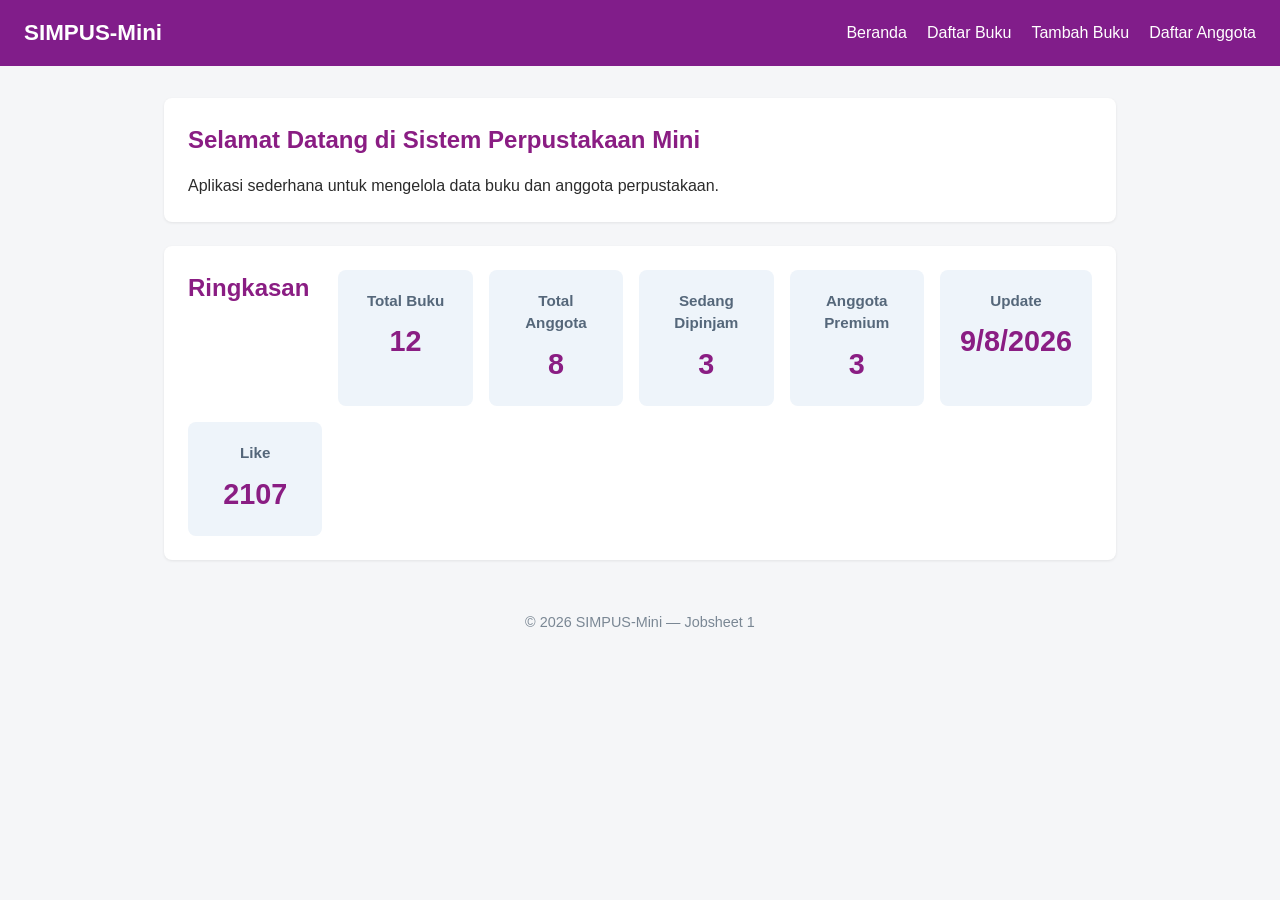
<file: jobsheet-02/index.html>
<!DOCTYPE html>
<html lang="id">
<head>
    <meta charset="UTF-8">
    <title>SIMPUS-Mini | Beranda</title>
    <link rel="stylesheet" href="assets/css/style.css">
</head>
<body>
    <header>
        <h1>SIMPUS-Mini</h1>
        <nav>
            <ul>
                <li><a href="index.html">Beranda</a></li>
                <li><a href="buku/list.html">Daftar Buku</a></li>
                <li><a href="buku/tambah.html">Tambah Buku</a></li>
                <li><a href="anggota/list.html">Daftar Anggota</a></li>
            </ul>
        </nav>
    </header>

    <main>
        <section>
            <h2>Selamat Datang di Sistem Perpustakaan Mini</h2>
            <p>Aplikasi sederhana untuk mengelola data buku dan anggota perpustakaan.</p>
        </section>

        <section>
            <h2>Ringkasan</h2>
            <article>
                <h3>Total Buku</h3>
                <p>12</p>
            </article>
            <article>
                <h3>Total Anggota</h3>
                <p>8</p>
            </article>
            <article>
                <h3>Sedang Dipinjam</h3>
                <p>3</p>
            </article>
            <article>
                <h3>Anggota Premium</h3>
                <p>3</p>
            </article>
            <article>
                <h3>Update</h3>
                <p>9/8/2026</p>
            </article>
            <article>
                <h3>Like</h3>
                <p>2107</p>
            </article>
        </section>
    </main>

    <footer>
        <p>&copy; 2026 SIMPUS-Mini &mdash; Jobsheet 1</p>
    </footer>
</body>
</html>
</file>
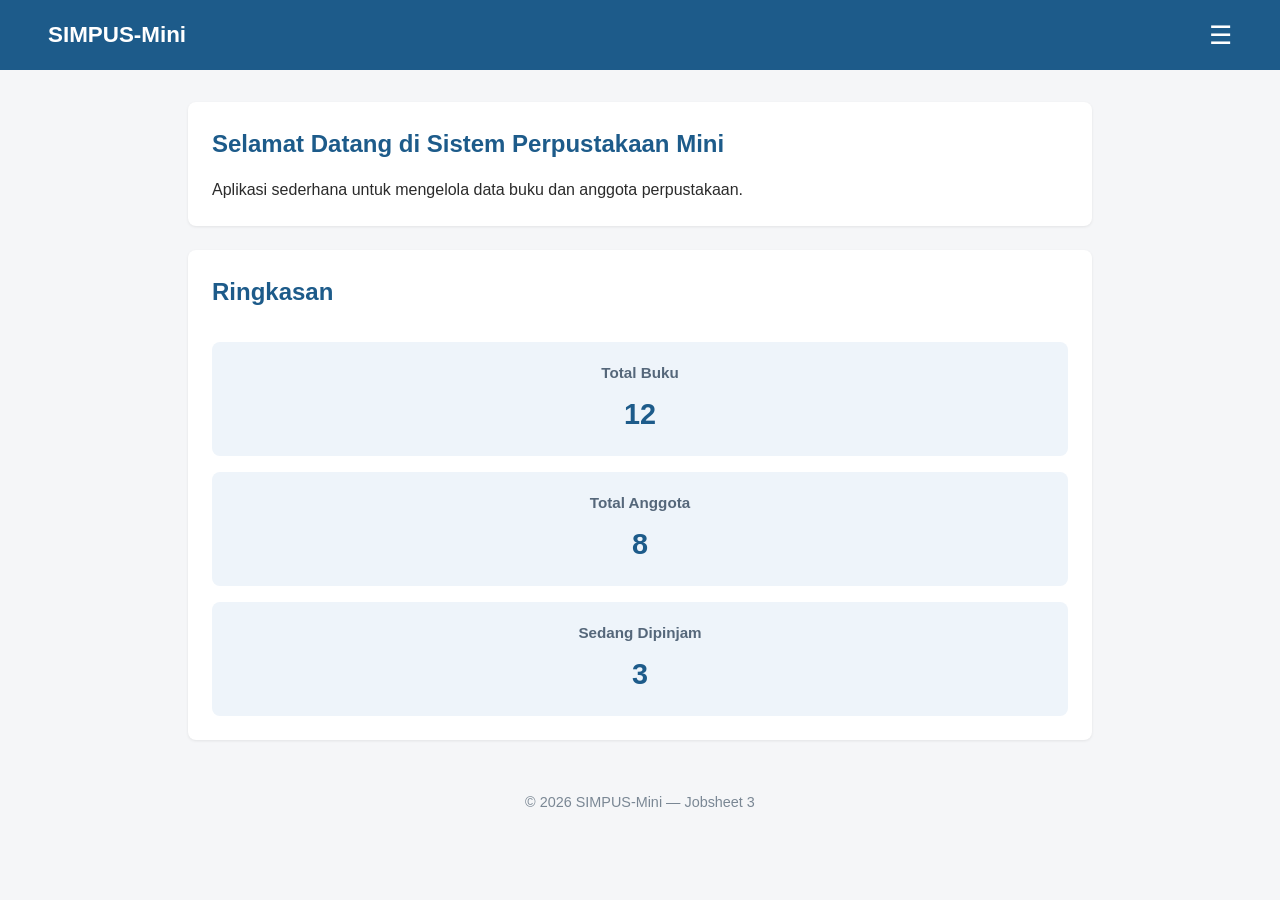
<file: jobsheet-03/index.html>
<!DOCTYPE html>
<html lang="id">
<head>
    <meta charset="UTF-8">
    <meta name="viewport" content="width=device-width, initial-scale=1">
    <title>SIMPUS-Mini | Beranda</title>
    <link rel="stylesheet" href="assets/css/style.css">
</head>
<body>
    <header>
        <h1>SIMPUS-Mini</h1>
        <input type="checkbox" id="nav-toggle" class="nav-toggle">
        <label for="nav-toggle" class="nav-toggle-label">&#9776;</label>
        <nav>
            <ul>
                <li><a href="index.html">Beranda</a></li>
                <li><a href="buku/list.html">Daftar Buku</a></li>
                <li><a href="buku/tambah.html">Tambah Buku</a></li>
                <li><a href="anggota/list.html">Daftar Anggota</a></li>
            </ul>
        </nav>
    </header>

    <main>
        <section>
            <h2>Selamat Datang di Sistem Perpustakaan Mini</h2>
            <p>Aplikasi sederhana untuk mengelola data buku dan anggota perpustakaan.</p>
        </section>

        <section>
            <h2>Ringkasan</h2>
            <article>
                <h3>Total Buku</h3>
                <p>12</p>
            </article>
            <article>
                <h3>Total Anggota</h3>
                <p>8</p>
            </article>
            <article>
                <h3>Sedang Dipinjam</h3>
                <p>3</p>
            </article>
        </section>
    </main>

    <footer>
        <p>&copy; 2026 SIMPUS-Mini &mdash; Jobsheet 3</p>
    </footer>
</body>
</html>
</file>
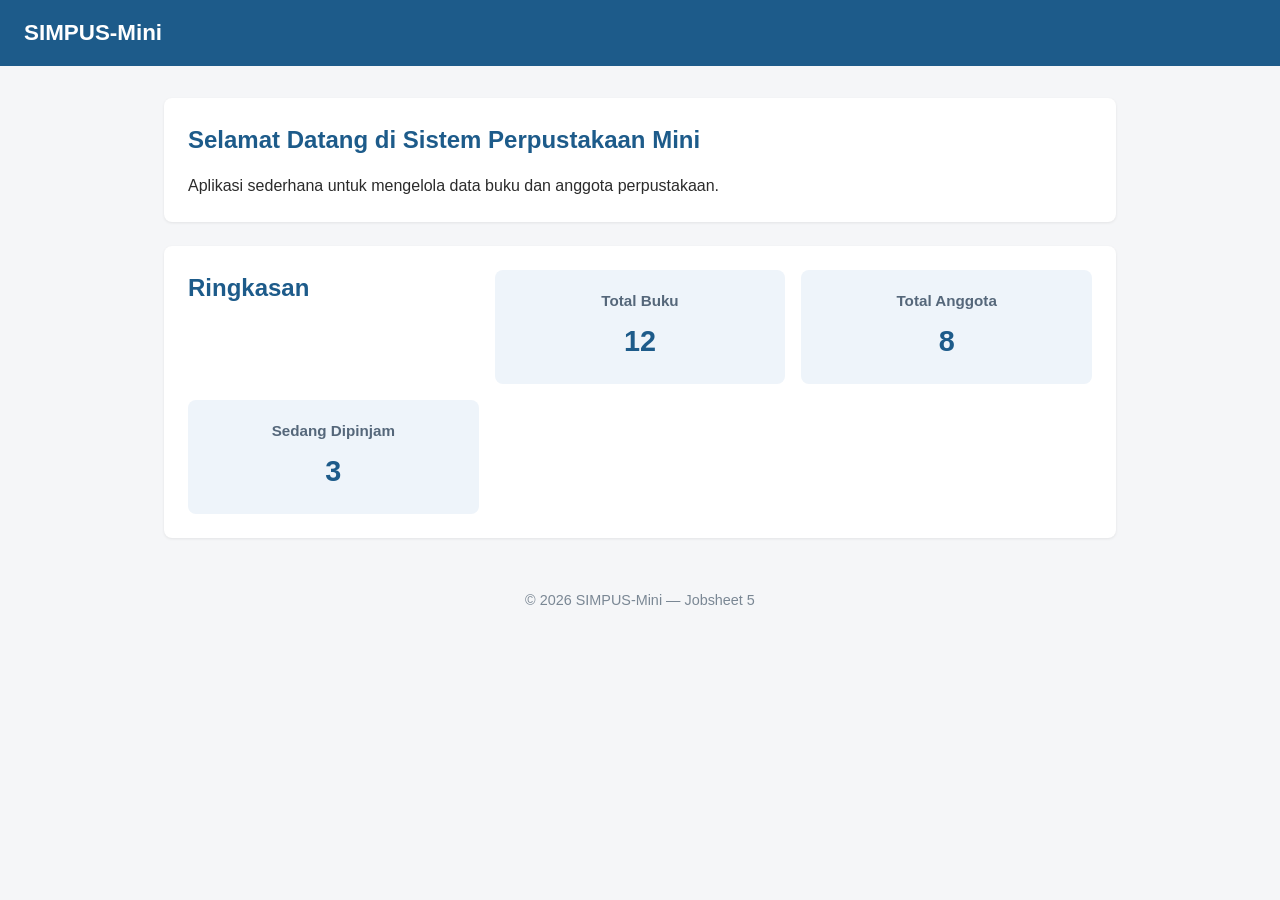
<file: jobsheet-05/index.html>
<!DOCTYPE html>
<html lang="id">
<head>
    <meta charset="UTF-8">
    <meta name="viewport" content="width=device-width, initial-scale=1">
    <title>SIMPUS-Mini | Beranda</title>
    <link rel="stylesheet" href="assets/css/style.css">
</head>
<body>
    <header>
        <h1>SIMPUS-Mini</h1>
        <button type="button" id="nav-toggle-btn" class="nav-toggle-label" aria-label="Menu">&#9776;</button>
        <nav>
            <ul>
                <li><a href="index.html">Beranda</a></li>
                <li><a href="buku/list.html">Daftar Buku</a></li>
                <li><a href="buku/tambah.html">Tambah Buku</a></li>
                <li><a href="anggota/list.html">Daftar Anggota</a></li>
            </ul>
        </nav>
    </header>

    <main>
        <section>
            <h2>Selamat Datang di Sistem Perpustakaan Mini</h2>
            <p>Aplikasi sederhana untuk mengelola data buku dan anggota perpustakaan.</p>
        </section>

        <section>
            <h2>Ringkasan</h2>
            <article>
                <h3>Total Buku</h3>
                <p>12</p>
            </article>
            <article>
                <h3>Total Anggota</h3>
                <p>8</p>
            </article>
            <article>
                <h3>Sedang Dipinjam</h3>
                <p>3</p>
            </article>
        </section>
    </main>

    <footer>
        <p>&copy; 2026 SIMPUS-Mini &mdash; Jobsheet 5</p>
    </footer>
    <script src="assets/js/app.js"></script>
</body>
</html>
</file>
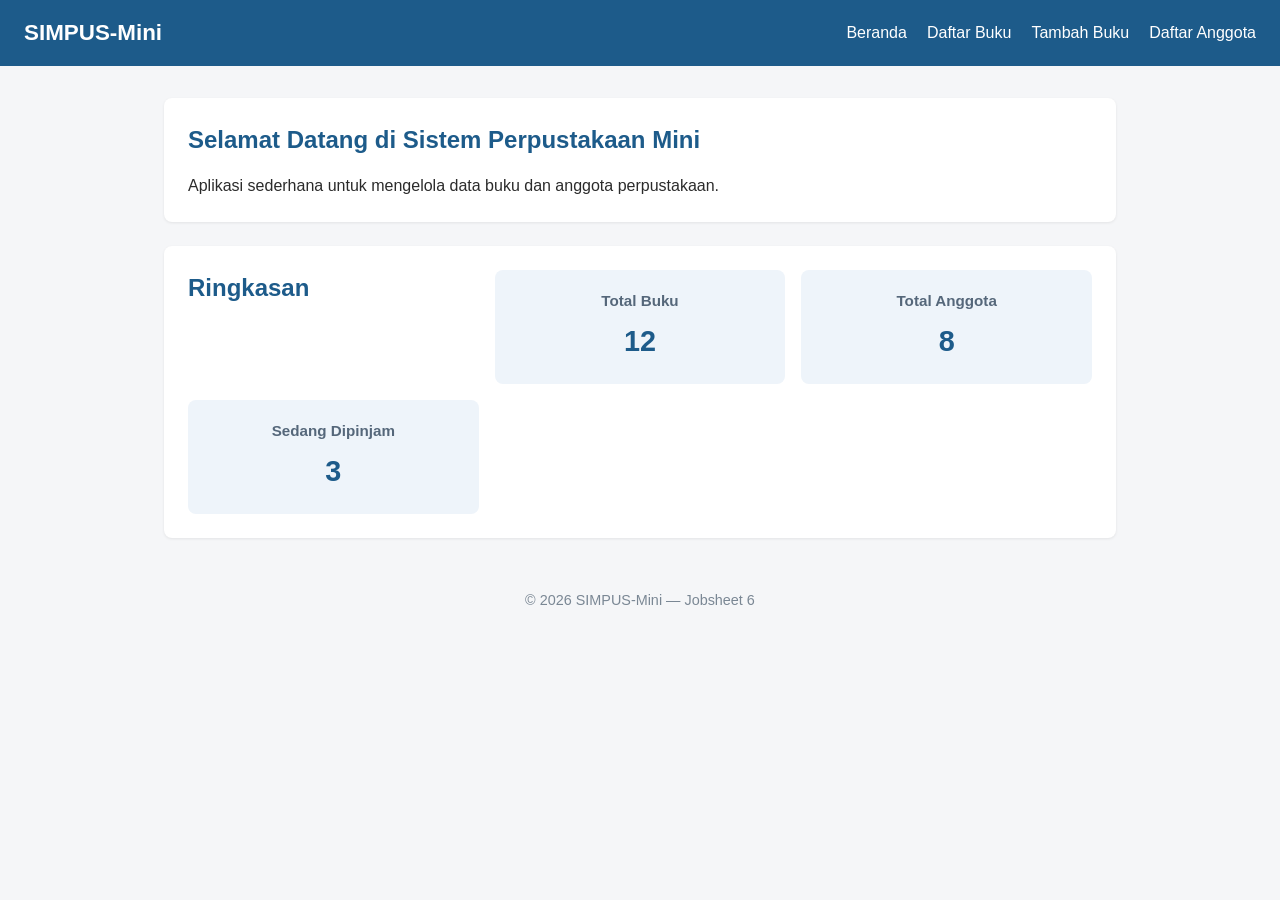
<file: jobsheet-06/index.html>
<!DOCTYPE html>
<html lang="id">
<head>
    <meta charset="UTF-8">
    <meta name="viewport" content="width=device-width, initial-scale=1">
    <title>SIMPUS-Mini | Beranda</title>
    <link rel="stylesheet" href="assets/css/style.css">
</head>
<body>
    <header>
        <h1>SIMPUS-Mini</h1>
        <button type="button" id="nav-toggle-btn" class="nav-toggle-label" aria-label="Menu">&#9776;</button>
        <nav>
            <ul>
                <li><a href="index.html">Beranda</a></li>
                <li><a href="buku/list.html">Daftar Buku</a></li>
                <li><a href="buku/tambah.html">Tambah Buku</a></li>
                <li><a href="anggota/list.html">Daftar Anggota</a></li>
            </ul>
        </nav>
    </header>

    <main>
        <section>
            <h2>Selamat Datang di Sistem Perpustakaan Mini</h2>
            <p>Aplikasi sederhana untuk mengelola data buku dan anggota perpustakaan.</p>
        </section>

        <section>
            <h2>Ringkasan</h2>
            <article>
                <h3>Total Buku</h3>
                <p>12</p>
            </article>
            <article>
                <h3>Total Anggota</h3>
                <p>8</p>
            </article>
            <article>
                <h3>Sedang Dipinjam</h3>
                <p>3</p>
            </article>
        </section>
    </main>

    <footer>
        <p>&copy; 2026 SIMPUS-Mini &mdash; Jobsheet 6</p>
    </footer>
    <script src="assets/js/app.js"></script>
</body>
</html>
</file>
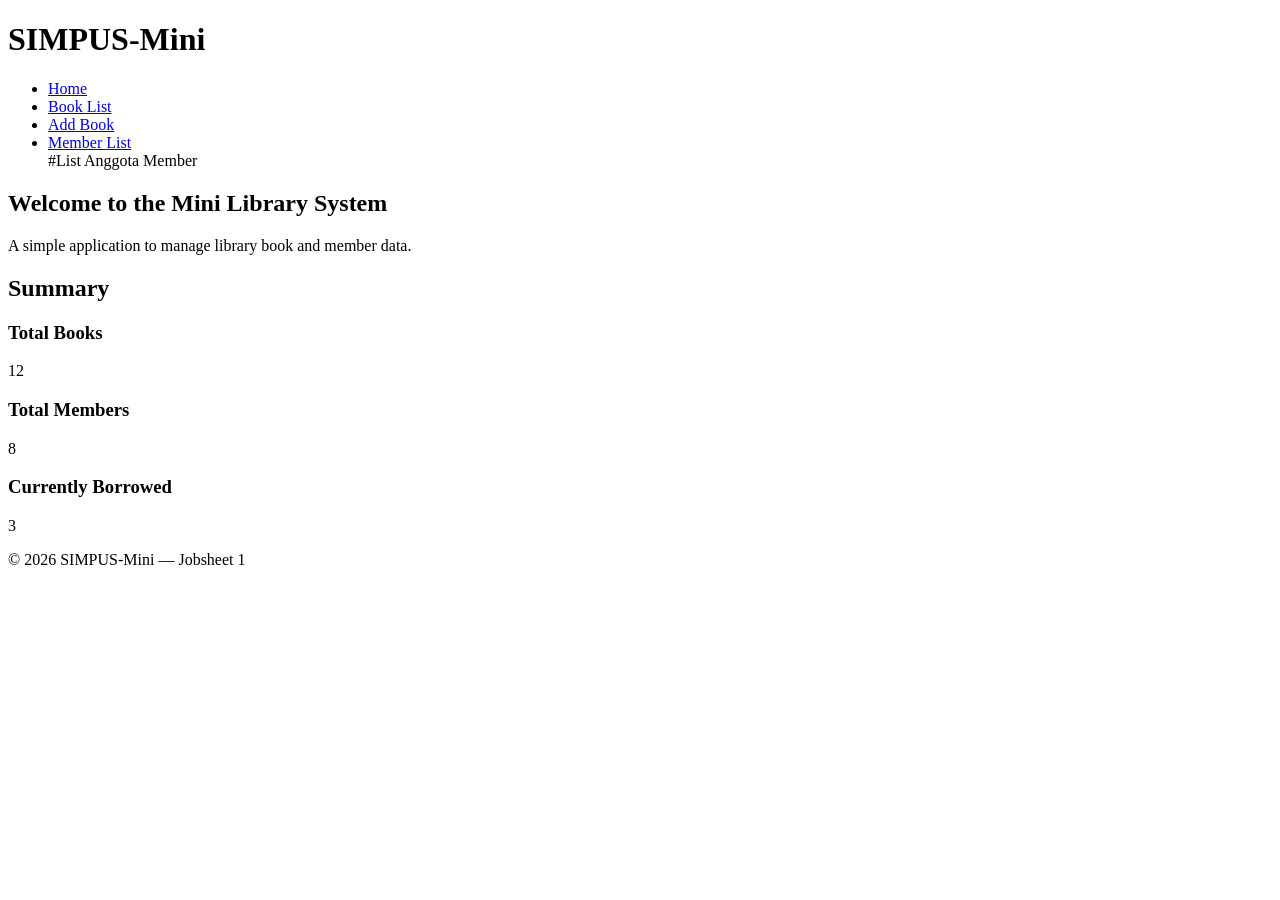
<file: Jobsheet1/index.html>
<!DOCTYPE html>
<html lang="en">
<head>
    <meta charset="UTF-8">
    <title>SIMPUS-Mini | Home</title>
</head>
<body>
    <header>
        <h1>SIMPUS-Mini</h1>
        <nav>
            <ul>
                <li><a href="index.html">Home</a></li>
                <li><a href="books/list.html">Book List</a></li>
                <li><a href="books/add.html">Add Book</a></li>
                <li><a href="members/list.html">Member List</a></li> #List Anggota Member
            </ul>
        </nav>
    </header>

    <main>
        <section>
            <h2>Welcome to the Mini Library System</h2>
            <p>A simple application to manage library book and member data.</p>
        </section>

        <section>
            <h2>Summary</h2>
            <article>
                <h3>Total Books</h3>
                <p>12</p>
            </article>
            <article>
                <h3>Total Members</h3>
                <p>8</p>
            </article>
            <article>
                <h3>Currently Borrowed</h3>
                <p>3</p>
            </article>
        </section>
    </main>

    <footer>
        <p>&copy; 2026 SIMPUS-Mini &mdash; Jobsheet 1</p>
    </footer>
</body>
</html>
</file>
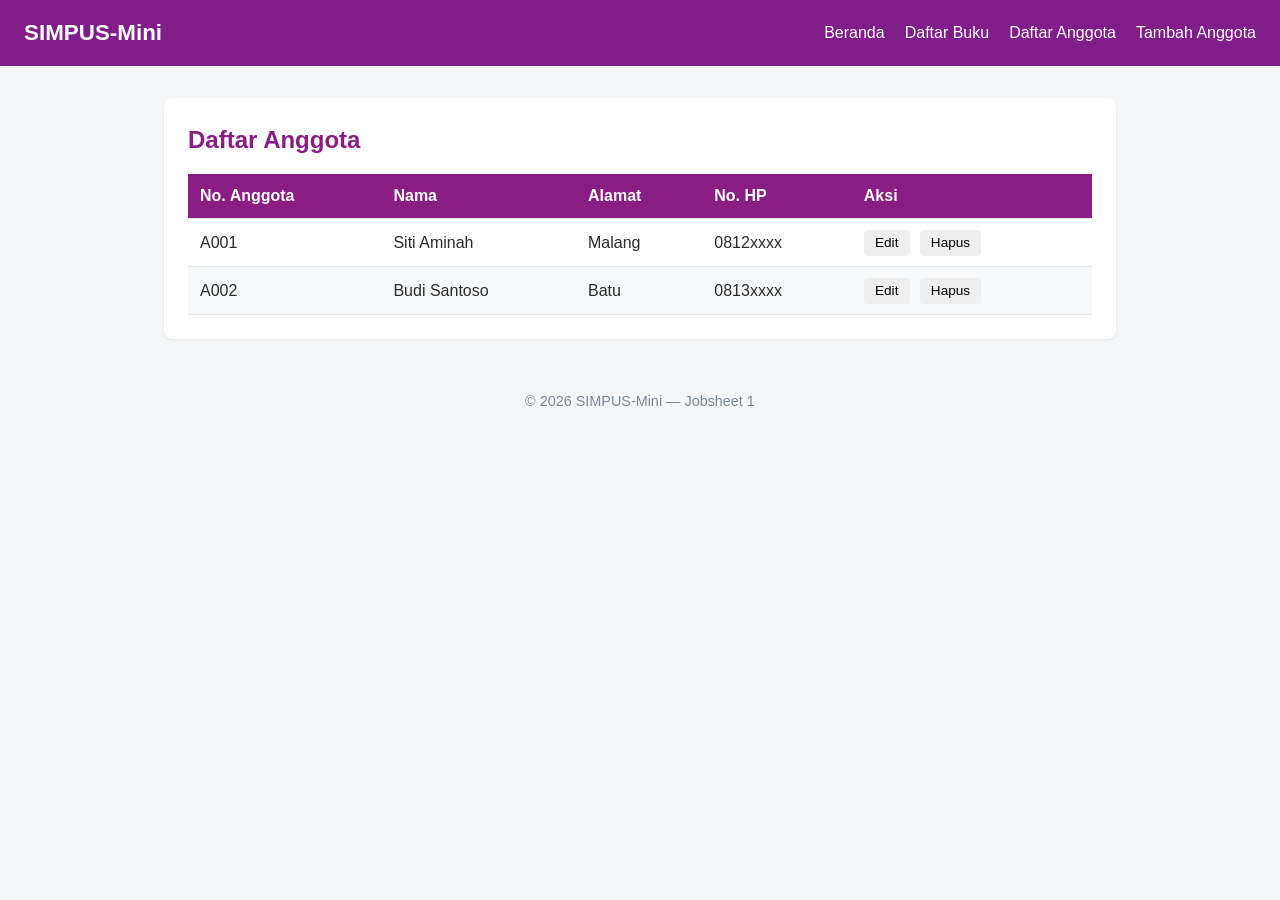
<file: jobsheet-02/anggota/list.html>
<!DOCTYPE html>
<html lang="id">
<head>
    <meta charset="UTF-8">
    <title>SIMPUS-Mini | Daftar Anggota</title>
    <link rel="stylesheet" href="../assets/css/style.css">
</head>
<body>
    <header>
        <h1>SIMPUS-Mini</h1>
        <nav>
            <ul>
                <li><a href="../index.html">Beranda</a></li>
                <li><a href="../buku/list.html">Daftar Buku</a></li>
                <li><a href="list.html">Daftar Anggota</a></li>
                <li><a href="tambah.html">Tambah Anggota</a></li>
            </ul>
        </nav>
    </header>

    <main>
        <section>
            <h2>Daftar Anggota</h2>
            <table>
                <thead>
                    <tr>
                        <th>No. Anggota</th>
                        <th>Nama</th>
                        <th>Alamat</th>
                        <th>No. HP</th>
                        <th>Aksi</th>
                    </tr>
                </thead>
                <tbody>
                    <tr>
                        <td>A001</td>
                        <td>Siti Aminah</td>
                        <td>Malang</td>
                        <td>0812xxxx</td>
                        <td>
                            <button type="button">Edit</button>
                            <button type="button">Hapus</button>
                        </td>
                    </tr>
                    <tr>
                        <td>A002</td>
                        <td>Budi Santoso</td>
                        <td>Batu</td>
                        <td>0813xxxx</td>
                        <td>
                            <button type="button">Edit</button>
                            <button type="button">Hapus</button>
                        </td>
                    </tr>
                </tbody>
            </table>
        </section>
    </main>

    <footer>
        <p>&copy; 2026 SIMPUS-Mini &mdash; Jobsheet 1</p>
    </footer>
</body>
</html>
</file>
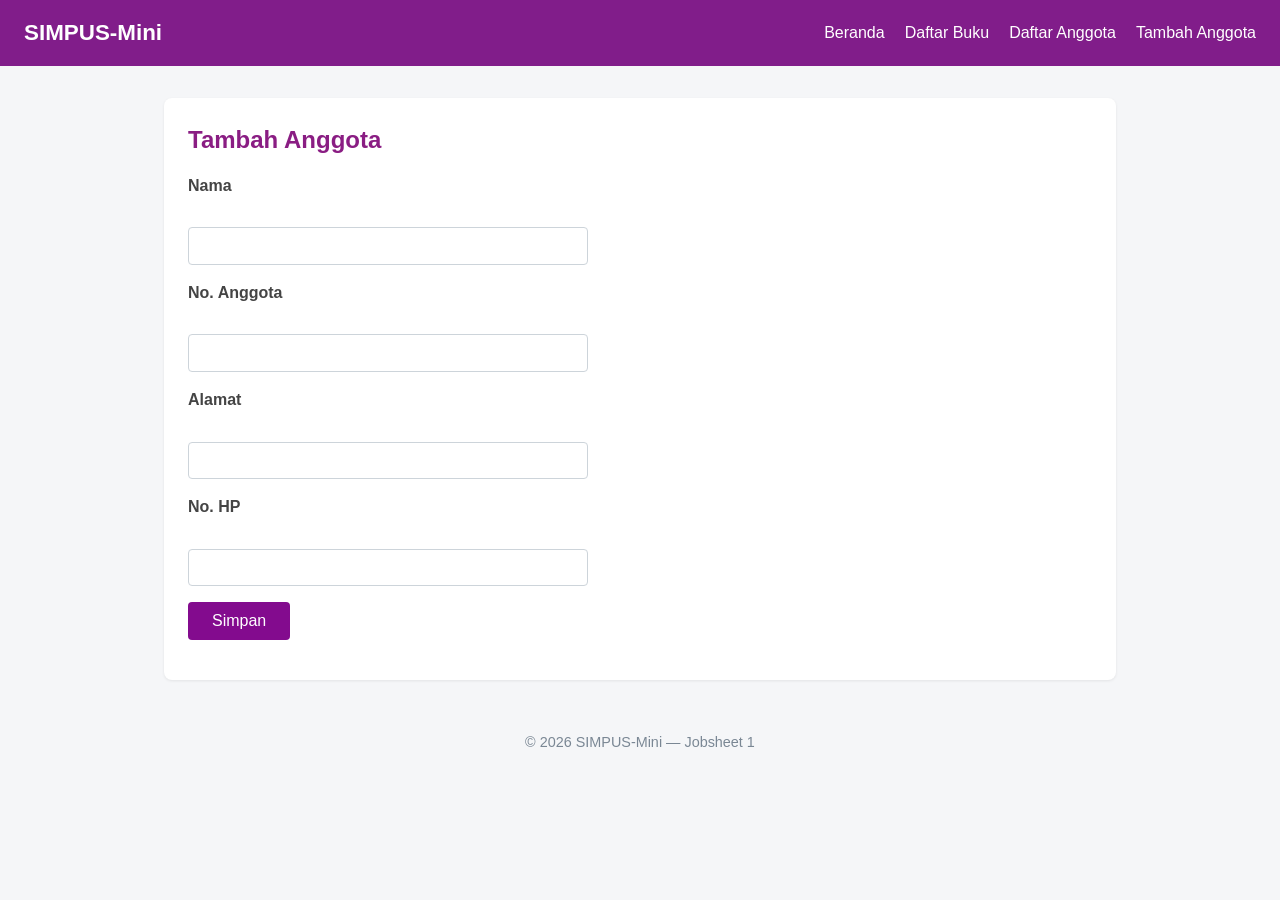
<file: jobsheet-02/anggota/tambah.html>
<!DOCTYPE html>
<html lang="id">
<head>
    <meta charset="UTF-8">
    <title>SIMPUS-Mini | Tambah Anggota</title>
    <link rel="stylesheet" href="../assets/css/style.css">
</head>
<body>
    <header>
        <h1>SIMPUS-Mini</h1>
        <nav>
            <ul>
                <li><a href="../index.html">Beranda</a></li>
                <li><a href="../buku/list.html">Daftar Buku</a></li>
                <li><a href="list.html">Daftar Anggota</a></li>
                <li><a href="tambah.html">Tambah Anggota</a></li>
            </ul>
        </nav>
    </header>

    <main>
        <section>
            <h2>Tambah Anggota</h2>
            <form>
                <p>
                    <label for="nama">Nama</label><br>
                    <input type="text" id="nama" name="nama" required>
                </p>
                <p>
                    <label for="no_anggota">No. Anggota</label><br>
                    <input type="text" id="no_anggota" name="no_anggota" required>
                </p>
                <p>
                    <label for="alamat">Alamat</label><br>
                    <input type="text" id="alamat" name="alamat">
                </p>
                <p>
                    <label for="no_hp">No. HP</label><br>
                    <input type="text" id="no_hp" name="no_hp">
                </p>
                <p>
                    <button type="submit">Simpan</button>
                </p>
            </form>
        </section>
    </main>

    <footer>
        <p>&copy; 2026 SIMPUS-Mini &mdash; Jobsheet 1</p>
    </footer>
</body>
</html>
</file>
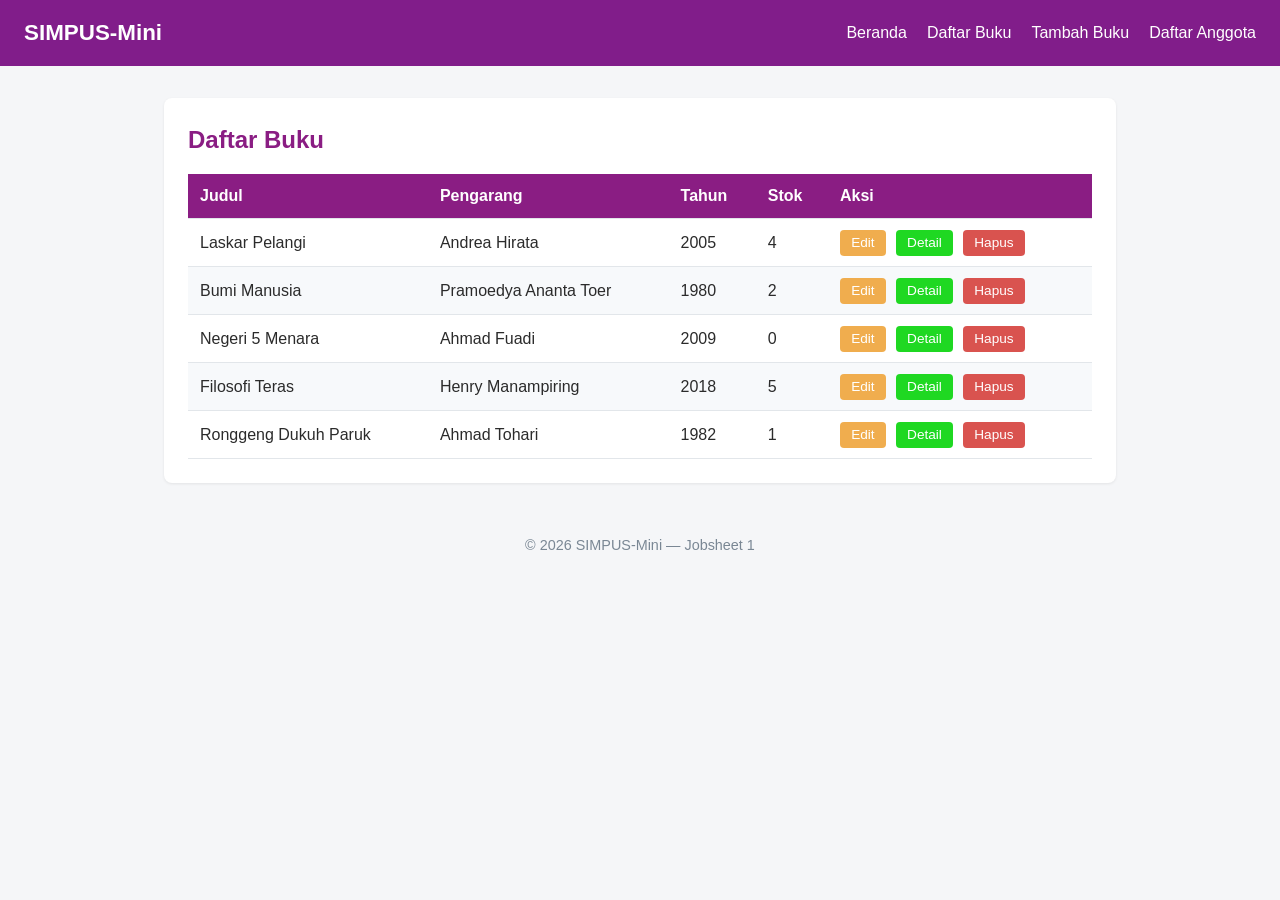
<file: jobsheet-02/buku/list.html>
<!DOCTYPE html>
<html lang="id">
<head>
    <meta charset="UTF-8">
    <title>SIMPUS-Mini | Daftar Buku</title>
    <link rel="stylesheet" href="../assets/css/style.css">
</head>
<body>
    <header>
        <h1>SIMPUS-Mini</h1>
        <nav>
            <ul>
                <li><a href="../index.html">Beranda</a></li>
                <li><a href="list.html">Daftar Buku</a></li>
                <li><a href="tambah.html">Tambah Buku</a></li>
                <li><a href="../anggota/list.html">Daftar Anggota</a></li>
            </ul>
        </nav>
    </header>

    <main>
        <section>
            <h2>Daftar Buku</h2>
            <table>
                <thead>
                    <tr>
                        <th>Judul</th>
                        <th>Pengarang</th>
                        <th>Tahun</th>
                        <th>Stok</th>
                        <th>Aksi</th>
                    </tr>
                </thead>
                <tbody>
                    <tr>
                        <td>Laskar Pelangi</td>
                        <td>Andrea Hirata</td>
                        <td>2005</td>
                        <td>4</td>
                        <td>
                            <button type="button" class="butn-1">Edit</button>
                            <button type="button" class="butn-2">Detail</button>
                            <button type="button" class="butn-3">Hapus</button>
                        </td>
                    </tr>
                    <tr>
                        <td>Bumi Manusia</td>
                        <td>Pramoedya Ananta Toer</td>
                        <td>1980</td>
                        <td>2</td>
                        <td>
                            <button type="button" class="butn-1">Edit</button>
                            <button type="button" class="butn-2">Detail</button>
                            <button type="button" class="butn-3">Hapus</button>
                        </td>
                    </tr>
                    <tr>
                        <td>Negeri 5 Menara</td>
                        <td>Ahmad Fuadi</td>
                        <td>2009</td>
                        <td>0</td>
                        <td>
                            <button type="button" class="butn-1">Edit</button>
                            <button type="button" class="butn-2">Detail</button>
                            <button type="button" class="butn-3">Hapus</button>
                        </td>
                    </tr>
                    <tr>
                        <td>Filosofi Teras</td>
                        <td>Henry Manampiring</td>
                        <td>2018</td>
                        <td>5</td>
                        <td>
                            <button type="button" class="butn-1">Edit</button>
                            <button type="button" class="butn-2">Detail</button>
                            <button type="button" class="butn-3">Hapus</button>
                        </td>
                    </tr>
                    <tr>
                        <td>Ronggeng Dukuh Paruk</td>
                        <td>Ahmad Tohari</td>
                        <td>1982</td>
                        <td>1</td>
                        <td>
                            <button type="button" class="butn-1">Edit</button>
                            <button type="button" class="butn-2">Detail</button>
                            <button type="button" class="butn-3">Hapus</button>
                        </td>
                    </tr>
                </tbody>
            </table>
        </section>
    </main>

    <footer>
        <p>&copy; 2026 SIMPUS-Mini &mdash; Jobsheet 1</p>
    </footer>
</body>
</html>
</file>
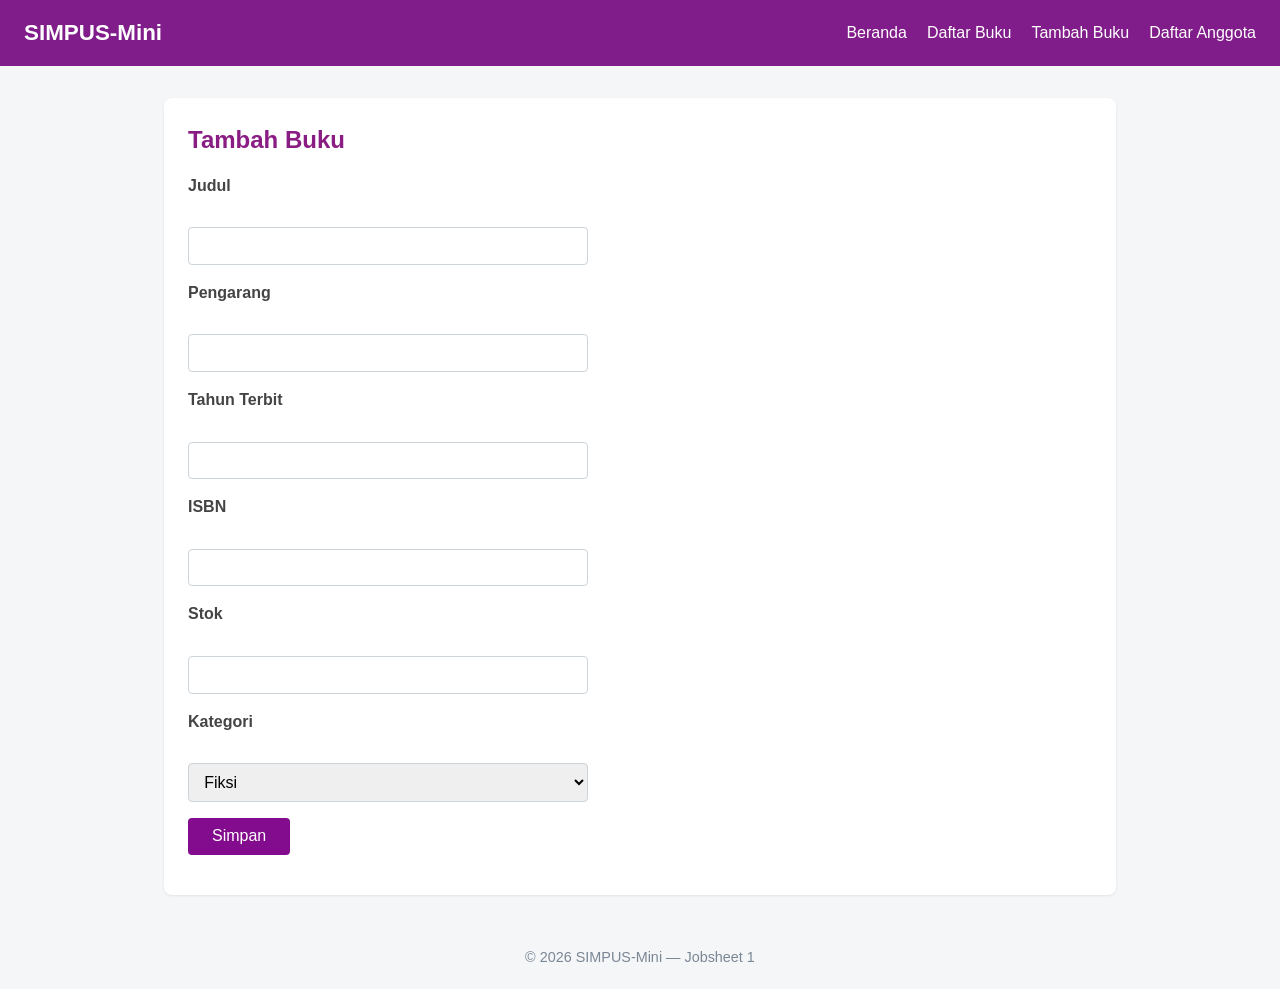
<file: jobsheet-02/buku/tambah.html>
<!DOCTYPE html>
<html lang="id">
<head>
    <meta charset="UTF-8">
    <title>SIMPUS-Mini | Tambah Buku</title>
    <link rel="stylesheet" href="../assets/css/style.css">
</head>
<body>
    <header>
        <h1>SIMPUS-Mini</h1>
        <nav>
            <ul>
                <li><a href="../index.html">Beranda</a></li>
                <li><a href="list.html">Daftar Buku</a></li>
                <li><a href="tambah.html">Tambah Buku</a></li>
                <li><a href="../anggota/list.html">Daftar Anggota</a></li>
            </ul>
        </nav>
    </header>

    <main>
        <section>
            <h2>Tambah Buku</h2>
            <form>
                <p>
                    <label for="judul">Judul</label><br>
                    <input type="text" id="judul" name="judul" required>
                </p>
                <p>
                    <label for="pengarang">Pengarang</label><br>
                    <input type="text" id="pengarang" name="pengarang" required>
                </p>
                <p>
                    <label for="tahun">Tahun Terbit</label><br>
                    <input type="number" id="tahun" name="tahun" min="1900" max="2026" required>
                </p>
                <p>
                    <label for="isbn">ISBN</label><br>
                    <input type="text" id="isbn" name="isbn">
                </p>
                <p>
                    <label for="stok">Stok</label><br>
                    <input type="number" id="stok" name="stok" min="0" required>
                </p>
                <p>
                    <label for="kategori">Kategori</label><br>
                    <select id="kategori" name="kategori">
                        <option value="fiksi">Fiksi</option>
                        <option value="non-fiksi">Non-Fiksi</option>
                        <option value="referensi">Referensi</option>
                    </select>
                </p>
                <p>
                    <button type="submit">Simpan</button>
                </p>
            </form>
        </section>
    </main>

    <footer>
        <p>&copy; 2026 SIMPUS-Mini &mdash; Jobsheet 1</p>
    </footer>
</body>
</html>
</file>
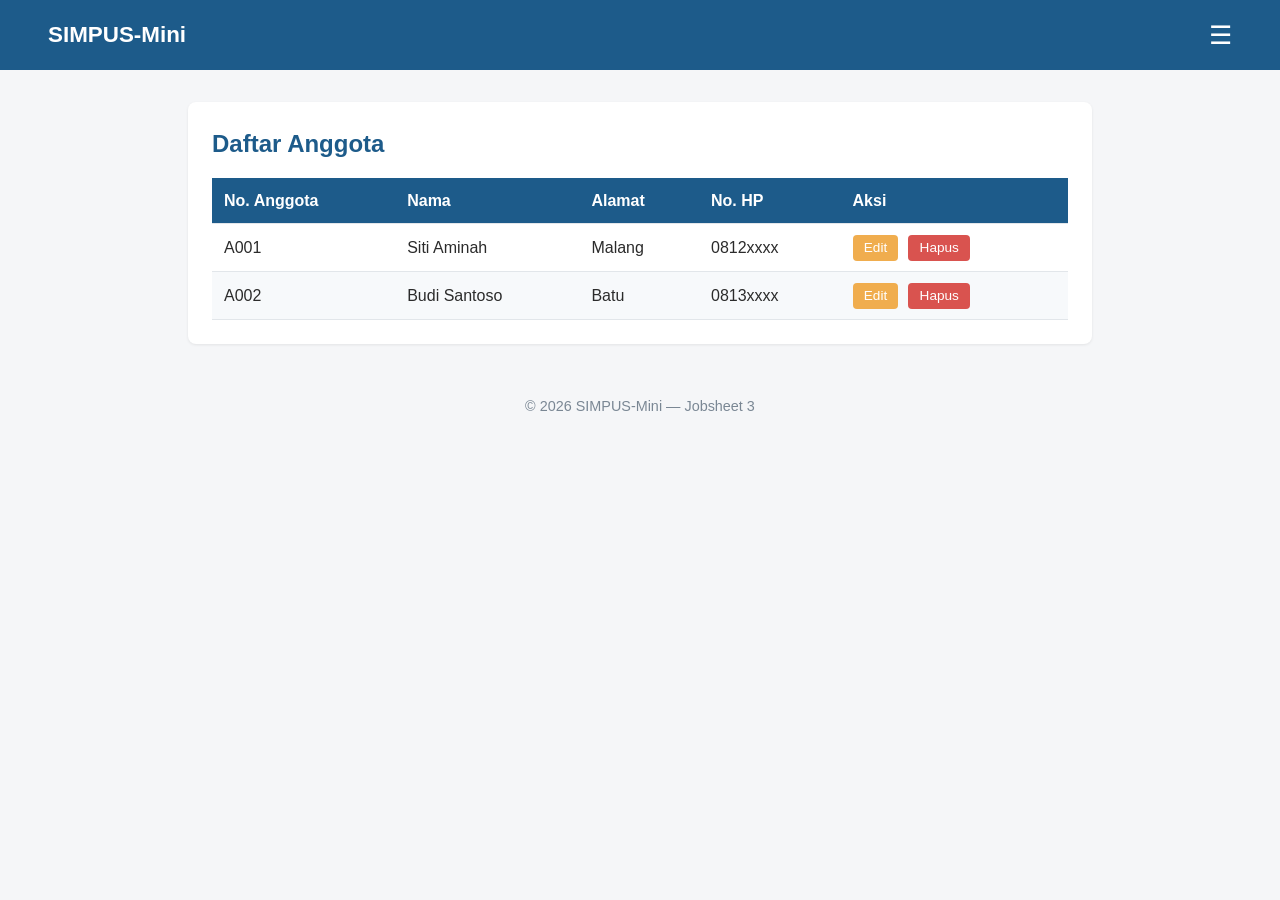
<file: jobsheet-03/anggota/list.html>
<!DOCTYPE html>
<html lang="id">
<head>
    <meta charset="UTF-8">
    <meta name="viewport" content="width=device-width, initial-scale=1">
    <title>SIMPUS-Mini | Daftar Anggota</title>
    <link rel="stylesheet" href="../assets/css/style.css">
</head>
<body>
    <header>
        <h1>SIMPUS-Mini</h1>
        <input type="checkbox" id="nav-toggle" class="nav-toggle">
        <label for="nav-toggle" class="nav-toggle-label">&#9776;</label>
        <nav>
            <ul>
                <li><a href="../index.html">Beranda</a></li>
                <li><a href="../buku/list.html">Daftar Buku</a></li>
                <li><a href="list.html">Daftar Anggota</a></li>
                <li><a href="tambah.html">Tambah Anggota</a></li>
            </ul>
        </nav>
    </header>

    <main>
        <section>
            <h2>Daftar Anggota</h2>
            <div class="table-responsive">
            <table>
                <thead>
                    <tr>
                        <th>No. Anggota</th>
                        <th>Nama</th>
                        <th>Alamat</th>
                        <th>No. HP</th>
                        <th>Aksi</th>
                    </tr>
                </thead>
                <tbody>
                    <tr>
                        <td>A001</td>
                        <td>Siti Aminah</td>
                        <td>Malang</td>
                        <td>0812xxxx</td>
                        <td>
                            <button type="button">Edit</button>
                            <button type="button">Hapus</button>
                        </td>
                    </tr>
                    <tr>
                        <td>A002</td>
                        <td>Budi Santoso</td>
                        <td>Batu</td>
                        <td>0813xxxx</td>
                        <td>
                            <button type="button">Edit</button>
                            <button type="button">Hapus</button>
                        </td>
                    </tr>
                </tbody>
            </table>
            </div>
        </section>
    </main>

    <footer>
        <p>&copy; 2026 SIMPUS-Mini &mdash; Jobsheet 3</p>
    </footer>
</body>
</html>
</file>
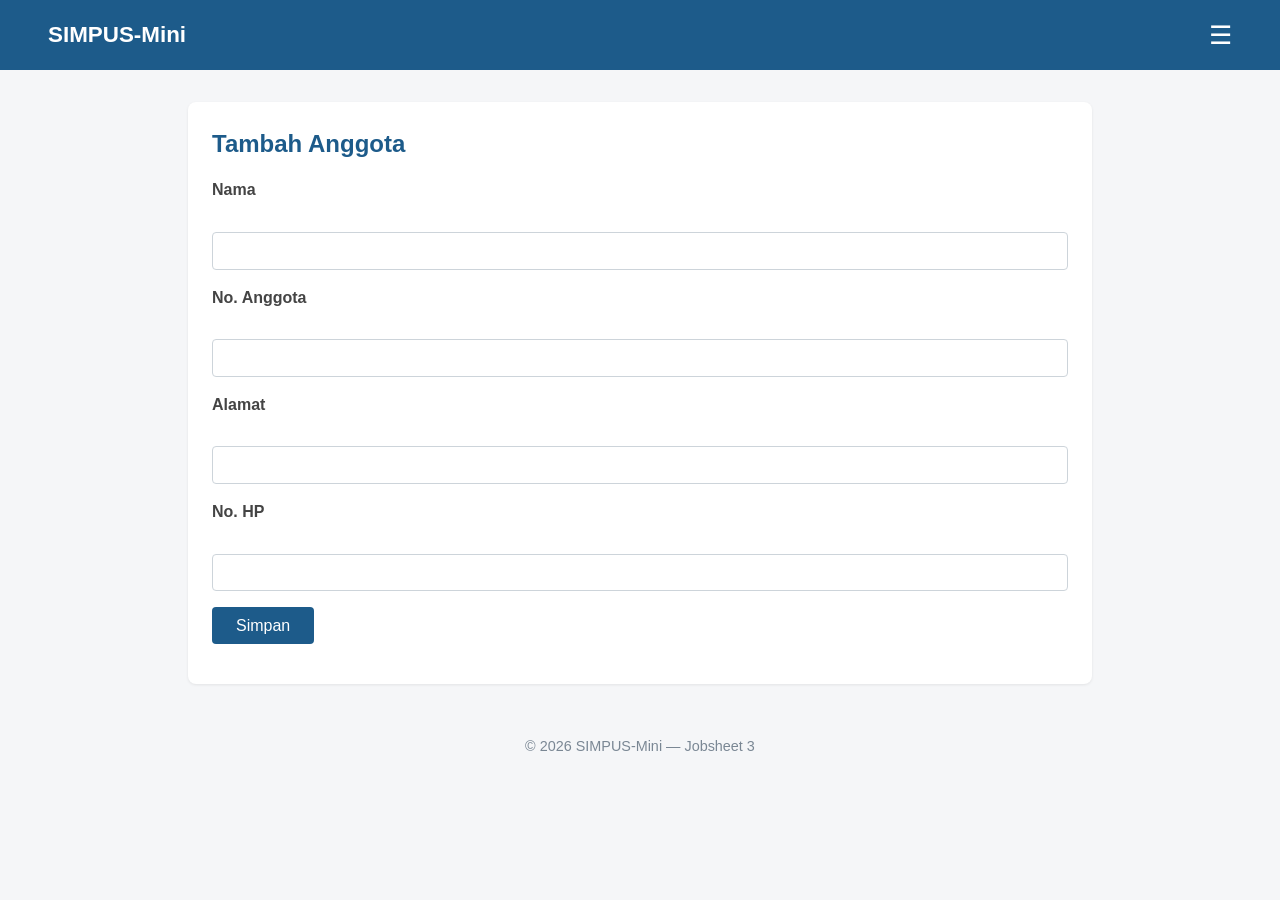
<file: jobsheet-03/anggota/tambah.html>
<!DOCTYPE html>
<html lang="id">
<head>
    <meta charset="UTF-8">
    <meta name="viewport" content="width=device-width, initial-scale=1">
    <title>SIMPUS-Mini | Tambah Anggota</title>
    <link rel="stylesheet" href="../assets/css/style.css">
</head>
<body>
    <header>
        <h1>SIMPUS-Mini</h1>
        <input type="checkbox" id="nav-toggle" class="nav-toggle">
        <label for="nav-toggle" class="nav-toggle-label">&#9776;</label>
        <nav>
            <ul>
                <li><a href="../index.html">Beranda</a></li>
                <li><a href="../buku/list.html">Daftar Buku</a></li>
                <li><a href="list.html">Daftar Anggota</a></li>
                <li><a href="tambah.html">Tambah Anggota</a></li>
            </ul>
        </nav>
    </header>

    <main>
        <section>
            <h2>Tambah Anggota</h2>
            <form>
                <p>
                    <label for="nama">Nama</label><br>
                    <input type="text" id="nama" name="nama" required>
                </p>
                <p>
                    <label for="no_anggota">No. Anggota</label><br>
                    <input type="text" id="no_anggota" name="no_anggota" required>
                </p>
                <p>
                    <label for="alamat">Alamat</label><br>
                    <input type="text" id="alamat" name="alamat">
                </p>
                <p>
                    <label for="no_hp">No. HP</label><br>
                    <input type="text" id="no_hp" name="no_hp">
                </p>
                <p>
                    <button type="submit">Simpan</button>
                </p>
            </form>
        </section>
    </main>

    <footer>
        <p>&copy; 2026 SIMPUS-Mini &mdash; Jobsheet 3</p>
    </footer>
</body>
</html>
</file>
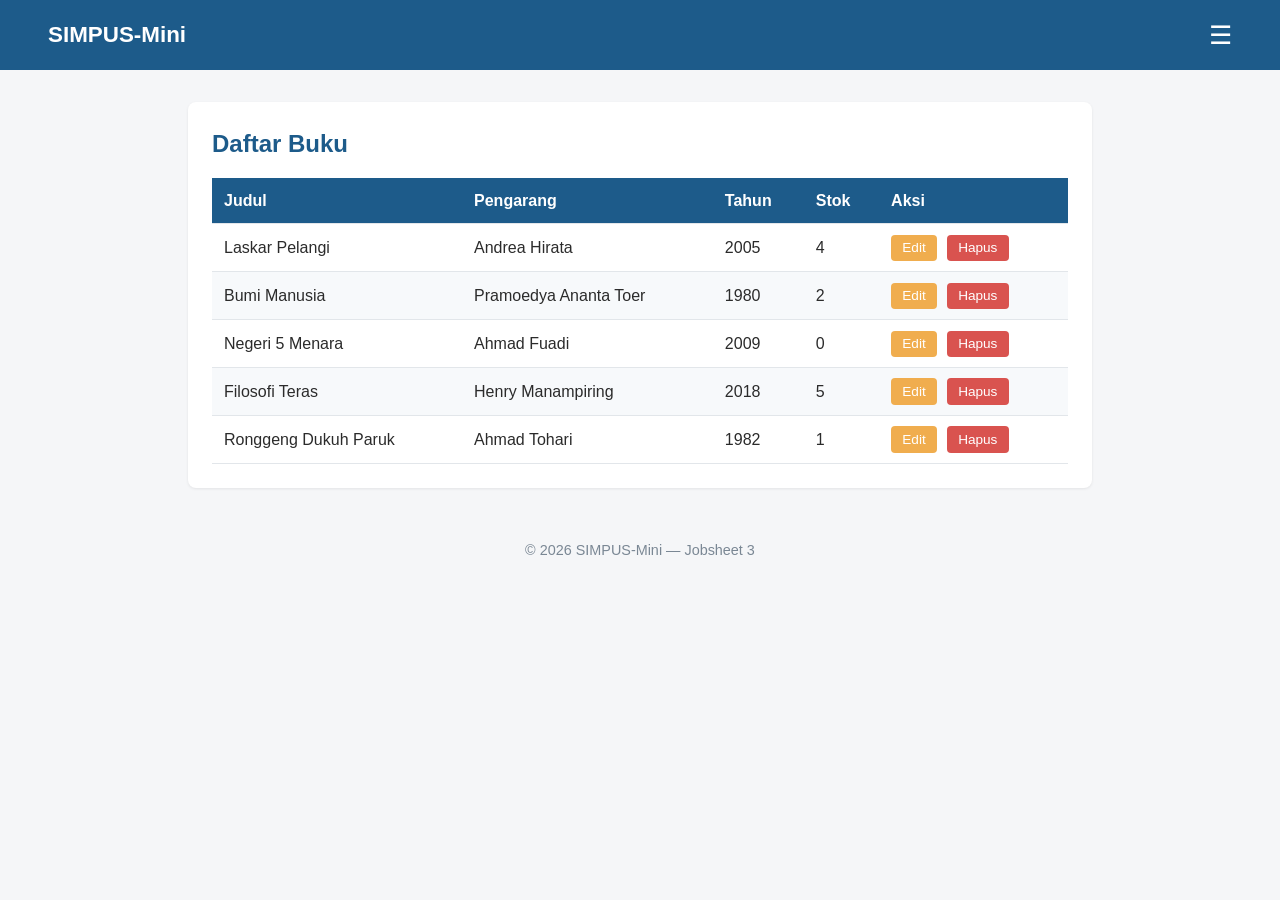
<file: jobsheet-03/buku/list.html>
<!DOCTYPE html>
<html lang="id">
<head>
    <meta charset="UTF-8">
    <meta name="viewport" content="width=device-width, initial-scale=1">
    <title>SIMPUS-Mini | Daftar Buku</title>
    <link rel="stylesheet" href="../assets/css/style.css">
</head>
<body>
    <header>
        <h1>SIMPUS-Mini</h1>
        <input type="checkbox" id="nav-toggle" class="nav-toggle">
        <label for="nav-toggle" class="nav-toggle-label">&#9776;</label>
        <nav>
            <ul>
                <li><a href="../index.html">Beranda</a></li>
                <li><a href="list.html">Daftar Buku</a></li>
                <li><a href="tambah.html">Tambah Buku</a></li>
                <li><a href="../anggota/list.html">Daftar Anggota</a></li>
            </ul>
        </nav>
    </header>

    <main>
        <section>
            <h2>Daftar Buku</h2>
            <div class="table-responsive">
            <table>
                <thead>
                    <tr>
                        <th>Judul</th>
                        <th>Pengarang</th>
                        <th>Tahun</th>
                        <th>Stok</th>
                        <th>Aksi</th>
                    </tr>
                </thead>
                <tbody>
                    <tr>
                        <td>Laskar Pelangi</td>
                        <td>Andrea Hirata</td>
                        <td>2005</td>
                        <td>4</td>
                        <td>
                            <button type="button">Edit</button>
                            <button type="button">Hapus</button>
                        </td>
                    </tr>
                    <tr>
                        <td>Bumi Manusia</td>
                        <td>Pramoedya Ananta Toer</td>
                        <td>1980</td>
                        <td>2</td>
                        <td>
                            <button type="button">Edit</button>
                            <button type="button">Hapus</button>
                        </td>
                    </tr>
                    <tr>
                        <td>Negeri 5 Menara</td>
                        <td>Ahmad Fuadi</td>
                        <td>2009</td>
                        <td>0</td>
                        <td>
                            <button type="button">Edit</button>
                            <button type="button">Hapus</button>
                        </td>
                    </tr>
                    <tr>
                        <td>Filosofi Teras</td>
                        <td>Henry Manampiring</td>
                        <td>2018</td>
                        <td>5</td>
                        <td>
                            <button type="button">Edit</button>
                            <button type="button">Hapus</button>
                        </td>
                    </tr>
                    <tr>
                        <td>Ronggeng Dukuh Paruk</td>
                        <td>Ahmad Tohari</td>
                        <td>1982</td>
                        <td>1</td>
                        <td>
                            <button type="button">Edit</button>
                            <button type="button">Hapus</button>
                        </td>
                    </tr>
                </tbody>
            </table>
            </div>
        </section>
    </main>

    <footer>
        <p>&copy; 2026 SIMPUS-Mini &mdash; Jobsheet 3</p>
    </footer>
</body>
</html>
</file>
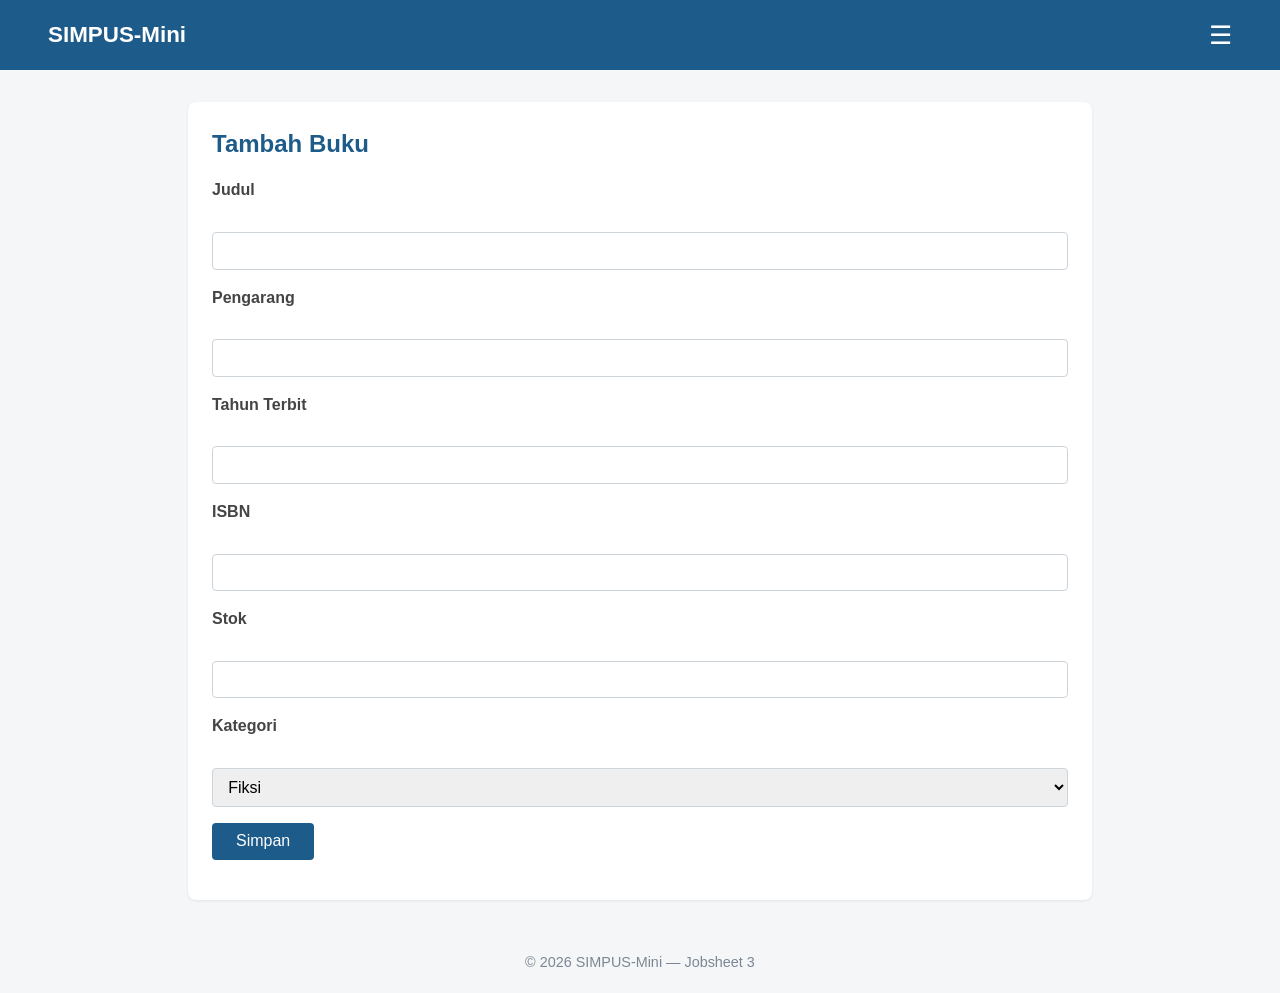
<file: jobsheet-03/buku/tambah.html>
<!DOCTYPE html>
<html lang="id">
<head>
    <meta charset="UTF-8">
    <meta name="viewport" content="width=device-width, initial-scale=1">
    <title>SIMPUS-Mini | Tambah Buku</title>
    <link rel="stylesheet" href="../assets/css/style.css">
</head>
<body>
    <header>
        <h1>SIMPUS-Mini</h1>
        <input type="checkbox" id="nav-toggle" class="nav-toggle">
        <label for="nav-toggle" class="nav-toggle-label">&#9776;</label>
        <nav>
            <ul>
                <li><a href="../index.html">Beranda</a></li>
                <li><a href="list.html">Daftar Buku</a></li>
                <li><a href="tambah.html">Tambah Buku</a></li>
                <li><a href="../anggota/list.html">Daftar Anggota</a></li>
            </ul>
        </nav>
    </header>

    <main>
        <section>
            <h2>Tambah Buku</h2>
            <form>
                <p>
                    <label for="judul">Judul</label><br>
                    <input type="text" id="judul" name="judul" required>
                </p>
                <p>
                    <label for="pengarang">Pengarang</label><br>
                    <input type="text" id="pengarang" name="pengarang" required>
                </p>
                <p>
                    <label for="tahun">Tahun Terbit</label><br>
                    <input type="number" id="tahun" name="tahun" min="1900" max="2026" required>
                </p>
                <p>
                    <label for="isbn">ISBN</label><br>
                    <input type="text" id="isbn" name="isbn">
                </p>
                <p>
                    <label for="stok">Stok</label><br>
                    <input type="number" id="stok" name="stok" min="0" required>
                </p>
                <p>
                    <label for="kategori">Kategori</label><br>
                    <select id="kategori" name="kategori">
                        <option value="fiksi">Fiksi</option>
                        <option value="non-fiksi">Non-Fiksi</option>
                        <option value="referensi">Referensi</option>
                    </select>
                </p>
                <p>
                    <button type="submit">Simpan</button>
                </p>
            </form>
        </section>
    </main>

    <footer>
        <p>&copy; 2026 SIMPUS-Mini &mdash; Jobsheet 3</p>
    </footer>
</body>
</html>
</file>
<file: jobsheet-02/assets/css/style.css>
/* ===== Reset & Base ===== */
* {
    box-sizing: border-box;
    margin: 0;
    padding: 0;
}

body {
    font-family: "Segoe UI", Arial, sans-serif;
    color: #2b2b2b;
    background-color: #f5f6f8;
    line-height: 1.5;
}

a {
    color: #8a1d83;
    text-decoration: none;
}

a:hover {
    text-decoration: underline;
}

/* ===== Header & Navbar (Flexbox) ===== */
header {
    background-color: #811d8a;
    color: #fff;
    padding: 1rem 1.5rem;
    display: flex;
    align-items: center;
    justify-content: space-between;
    flex-wrap: wrap;
}

header h1 {
    font-size: 1.4rem;
}

header nav ul {
    list-style: none;
    display: flex;
    gap: 1.25rem;
}

header nav a {
    color: #fff;
    font-weight: 500;
}

/* ===== Main Layout ===== */
main {
    max-width: 1000px;
    margin: 2rem auto;
    padding: 0 1.5rem;
}

section {
    background-color: #fff;
    border-radius: 8px;
    padding: 1.5rem;
    margin-bottom: 1.5rem;
    box-shadow: 0 1px 3px rgba(0, 0, 0, 0.08);
}

section h2 {
    margin-bottom: 1rem;
    color: #8a1d83;
}

/* ===== Kartu Statistik (CSS Grid) ===== */
main section:nth-of-type(2) {
    display: grid;
    grid-template-columns: repeat(6, 1fr);
    gap: 1rem;
}

main section:nth-of-type(2) article {
    background-color: #eef4fa;
    border-radius: 8px;
    padding: 1.25rem;
    text-align: center;
}

main section:nth-of-type(2) article h3 {
    font-size: 0.95rem;
    color: #55677a;
    margin-bottom: 0.5rem;
}

main section:nth-of-type(2) article p {
    font-size: 1.8rem;
    font-weight: 700;
    color: #8a1d83;
}

/* ===== Tabel ===== */
table {
    width: 100%;
    border-collapse: collapse;
}

th, td {
    text-align: left;
    padding: 0.65rem 0.75rem;
    border-bottom: 1px solid #e2e6ea;
}

thead {
    background-color: #8a1d83;
    color: #fff;
}

tbody tr:nth-child(even) {
    background-color: #f7f9fb;
}

tbody tr:hover {
    background-color: #eef4fa;
}

td button {
    padding: 0.35rem 0.7rem;
    margin-right: 0.35rem;
    border: none;
    border-radius: 4px;
    cursor: pointer;
    font-size: 0.85rem;
}

td button.butn-1 {
    background-color: #f0ad4e;
    color: #fff;
}

td button.butn-2 {
    background-color: #1fd822;
    color: #fff;
}


td button.butn-3 {
    background-color: #d9534f;
    color: #fff;
}

/* ===== Form ===== */
form p {
    margin-bottom: 1rem;
}

form label {
    display: block;
    margin-bottom: 0.35rem;
    font-weight: 600;
    color: #444;
}

form input,
form select {
    width: 100%;
    max-width: 400px;
    padding: 0.55rem 0.7rem;
    border: 1px solid #cdd4da;
    border-radius: 4px;
    font-size: 1rem;
}

form button[type="submit"] {
    background-color: #830b8e;
    color: #fff;
    border: none;
    padding: 0.6rem 1.5rem;
    border-radius: 4px;
    font-size: 1rem;
    cursor: pointer;
}

form button[type="submit"]:hover {
    background-color: #b800bf;
}

/* ===== Footer ===== */
footer {
    text-align: center;
    padding: 1.25rem;
    color: #7a8794;
    font-size: 0.9rem;
}
</file>
<file: jobsheet-03/assets/css/style.css>
/* ===== Reset & Base ===== */
* {
    box-sizing: border-box;
    margin: 0;
    padding: 0;
}

body {
    font-family: "Segoe UI", Arial, sans-serif;
    color: #2b2b2b;
    background-color: #f5f6f8;
    line-height: 1.5;
}

a {
    color: #1d5b8a;
    text-decoration: none;
}

a:hover {
    text-decoration: underline;
}

/* ===== Header & Navbar (Flexbox) ===== */
header {
    background-color: #1d5b8a;
    color: #fff;
    padding: 1rem 1.5rem;
    display: flex;
    align-items: center;
    justify-content: space-between;
    flex-wrap: wrap;
}

header h1 {
    font-size: 1.4rem;
}

header nav ul {
    list-style: none;
    display: flex;
    gap: 1.25rem;
}

header nav a {
    color: #fff;
    font-weight: 500;
}

/* ===== Main Layout ===== */
main {
    max-width: 1000px;
    margin: 2rem auto;
    padding: 0 1.5rem;
}

section {
    background-color: #fff;
    border-radius: 8px;
    padding: 1.5rem;
    margin-bottom: 1.5rem;
    box-shadow: 0 1px 3px rgba(0, 0, 0, 0.08);
}

section h2 {
    margin-bottom: 1rem;
    color: #1d5b8a;
}

/* ===== Kartu Statistik (CSS Grid) ===== */
main section:nth-of-type(2) {
    display: grid;
    grid-template-columns: repeat(3, 1fr);
    gap: 1rem;
}

main section:nth-of-type(2) article {
    background-color: #eef4fa;
    border-radius: 8px;
    padding: 1.25rem;
    text-align: center;
}

main section:nth-of-type(2) article h3 {
    font-size: 0.95rem;
    color: #55677a;
    margin-bottom: 0.5rem;
}

main section:nth-of-type(2) article p {
    font-size: 1.8rem;
    font-weight: 700;
    color: #1d5b8a;
}

/* ===== Tabel ===== */
table {
    width: 100%;
    border-collapse: collapse;
}

th, td {
    text-align: left;
    padding: 0.65rem 0.75rem;
    border-bottom: 1px solid #e2e6ea;
}

thead {
    background-color: #1d5b8a;
    color: #fff;
}

tbody tr:nth-child(even) {
    background-color: #f7f9fb;
}

tbody tr:hover {
    background-color: #eef4fa;
}

td button {
    padding: 0.35rem 0.7rem;
    margin-right: 0.35rem;
    border: none;
    border-radius: 4px;
    cursor: pointer;
    font-size: 0.85rem;
}

td button:first-of-type {
    background-color: #f0ad4e;
    color: #fff;
}

td button:last-of-type {
    background-color: #d9534f;
    color: #fff;
}

/* ===== Form ===== */
form p {
    margin-bottom: 1rem;
}

form label {
    display: block;
    margin-bottom: 0.35rem;
    font-weight: 600;
    color: #444;
}

form input,
form select {
    width: 100%;
    max-width: 400px;
    padding: 0.55rem 0.7rem;
    border: 1px solid #cdd4da;
    border-radius: 4px;
    font-size: 1rem;
}

form button[type="submit"] {
    background-color: #1d5b8a;
    color: #fff;
    border: none;
    padding: 0.6rem 1.5rem;
    border-radius: 4px;
    font-size: 1rem;
    cursor: pointer;
}

form button[type="submit"]:hover {
    background-color: #164869;
}

/* ===== Footer ===== */
footer {
    text-align: center;
    padding: 1.25rem;
    color: #7a8794;
    font-size: 0.9rem;
}

/* ===== Tabel Responsif ===== */
.table-responsive {
    overflow-x: auto;
}

/* ===== Hamburger Menu (checkbox hack) ===== */
.nav-toggle {
    display: none;
}

.nav-toggle-label {
    display: none;
    font-size: 1.6rem;
    color: #fff;
    cursor: pointer;
}

/* ===== Responsive Breakpoints ===== */

/* Tablet ke bawah */
@media (max-width: 992px) { /* Sebelumnya 768px */
    main section:nth-of-type(2) {
        grid-template-columns: repeat(2, 1fr);
    }
}

/* Mobile */
@media (min-width: 480px) {
    header {
        position: relative;
    }

    .nav-toggle-label {
        display: block;
    }

    header nav {
        display: none;
        width: 100%;
        order: 3;
        margin-top: 1rem;
    }

    .nav-toggle:checked ~ nav {
        display: block;
    }

    header nav ul {
        flex-direction: column;
        gap: 0.75rem;
    }

    main section:nth-of-type(2) {
        grid-template-columns: 1fr;
    }

    form input,
    form select {
        max-width: 100%;
    }
}

/* ===== Breakpoint Baru: Layar Desktop Besar ≥ 1200px ===== */
@media (min-width: 1200px) {
    body {
        /* Contoh: Membatasi lebar maksimum konten utama agar nyaman dibaca */
        max-width: 1400px;
        margin-left: auto;
        margin-right: auto;
    }

    .container, header, main, footer {
        /* Menyesuaikan padding horizontal agar lebih proporsional di layar ultra-wide */
        padding-left: 3rem;
        padding-right: 3rem;
    }
}
</file>
<file: jobsheet-05/assets/css/style.css>
/* ===== Reset & Base ===== */
* {
    box-sizing: border-box;
    margin: 0;
    padding: 0;
}

body {
    font-family: "Segoe UI", Arial, sans-serif;
    color: #2b2b2b;
    background-color: #f5f6f8;
    line-height: 1.5;
}

a {
    color: #1d5b8a;
    text-decoration: none;
}

a:hover {
    text-decoration: underline;
}

/* ===== Header & Navbar (Flexbox) ===== */
header {
    background-color: #1d5b8a;
    color: #fff;
    padding: 1rem 1.5rem;
    display: flex;
    align-items: center;
    justify-content: space-between;
    flex-wrap: wrap;
}

header h1 {
    font-size: 1.4rem;
}

header nav ul {
    list-style: none;
    display: flex;
    gap: 1.25rem;
}

header nav a {
    color: #fff;
    font-weight: 500;
}

/* ===== Main Layout ===== */
main {
    max-width: 1000px;
    margin: 2rem auto;
    padding: 0 1.5rem;
}

section {
    background-color: #fff;
    border-radius: 8px;
    padding: 1.5rem;
    margin-bottom: 1.5rem;
    box-shadow: 0 1px 3px rgba(0, 0, 0, 0.08);
}

section h2 {
    margin-bottom: 1rem;
    color: #1d5b8a;
}

/* ===== Kartu Statistik (CSS Grid) ===== */
main section:nth-of-type(2) {
    display: grid;
    grid-template-columns: repeat(3, 1fr);
    gap: 1rem;
}

main section:nth-of-type(2) article {
    background-color: #eef4fa;
    border-radius: 8px;
    padding: 1.25rem;
    text-align: center;
}

main section:nth-of-type(2) article h3 {
    font-size: 0.95rem;
    color: #55677a;
    margin-bottom: 0.5rem;
}

main section:nth-of-type(2) article p {
    font-size: 1.8rem;
    font-weight: 700;
    color: #1d5b8a;
}

/* ===== Tabel ===== */
table {
    width: 100%;
    border-collapse: collapse;
}

th, td {
    text-align: left;
    padding: 0.65rem 0.75rem;
    border-bottom: 1px solid #e2e6ea;
}

thead {
    background-color: #1d5b8a;
    color: #fff;
}

tbody tr:nth-child(even) {
    background-color: #f7f9fb;
}

tbody tr:hover {
    background-color: #eef4fa;
}

td button {
    padding: 0.35rem 0.7rem;
    margin-right: 0.35rem;
    border: none;
    border-radius: 4px;
    cursor: pointer;
    font-size: 0.85rem;
}

td button:first-of-type {
    background-color: #f0ad4e;
    color: #fff;
}

td button:last-of-type {
    background-color: #d9534f;
    color: #fff;
}

/* ===== Form ===== */
form p {
    margin-bottom: 1rem;
}

form label {
    display: block;
    margin-bottom: 0.35rem;
    font-weight: 600;
    color: #444;
}

form input,
form select {
    width: 100%;
    max-width: 400px;
    padding: 0.55rem 0.7rem;
    border: 1px solid #cdd4da;
    border-radius: 4px;
    font-size: 1rem;
}

form button[type="submit"] {
    background-color: #1d5b8a;
    color: #fff;
    border: none;
    padding: 0.6rem 1.5rem;
    border-radius: 4px;
    font-size: 1rem;
    cursor: pointer;
}

form button[type="submit"]:hover {
    background-color: #164869;
}

/* ===== Footer ===== */
footer {
    text-align: center;
    padding: 1.25rem;
    color: #7a8794;
    font-size: 0.9rem;
}

/* ===== Tabel Responsif ===== */
.table-responsive {
    overflow-x: auto;
}

/* ===== Hamburger Menu (JS-driven) ===== */
header nav {
    width: 100%;
    order: 3;
    margin-top: 0;
    max-height: 0;
    overflow: hidden;
    opacity: 0;
    visibility: hidden;
    transition: all 0.35s ease-in-out;
}

.nav-toggle-label {
    display: none;
    font-size: 1.6rem;
    color: #fff;
    background: none;
    border: none;
    cursor: pointer;
}

/* ===== Pesan Error Validasi ===== */
.error {
    display: block;
    color: #d9534f;
    font-size: 0.85rem;
    margin-top: 0.25rem;
}

/* ===== Kolom Pencarian ===== */
.search-box {
    margin-bottom: 1rem;
}

.search-box input {
    width: 100%;
    max-width: 320px;
    padding: 0.5rem 0.75rem;
    border: 1px solid #cdd4da;
    border-radius: 4px;
}

/* ===== Responsive Breakpoints ===== */

/* Tablet ke bawah */
@media (max-width: 768px) {
    main section:nth-of-type(2) {
        grid-template-columns: repeat(2, 1fr);
    }
}

/* Mobile */
@media (max-width: 480px) {
    header {
        position: relative;
    }

    .nav-toggle-label {
        display: block;
    }

    header nav {
        max-height: 0; /* Mulai dari tinggi 0 (tertutup) */
        margin-top: 0;
        opacity: 0;
        visibility: hidden;
        transition: max-height 0.35s ease-in-out,
                    opacity 0.3s ease-in-out, 
                    margin-top 0.3s ease-in-out;
    }

    header nav.nav-open {
        max-height: 200px; /* Sesuaikan perkiraan tinggi menu saat terbuka */
        margin-top: 1rem;
        opacity: 1;
        visibility: visible;
    }

    header nav ul {
        flex-direction: column;
        gap: 0.75rem;
    }

    main section:nth-of-type(2) {
        grid-template-columns: 1fr;
    }

    form input,
    form select {
        max-width: 100%;
    }
}
</file>
<file: jobsheet-06/assets/css/style.css>
/* ===== Reset & Base ===== */
* {
    box-sizing: border-box;
    margin: 0;
    padding: 0;
}

body {
    font-family: "Segoe UI", Arial, sans-serif;
    color: #2b2b2b;
    background-color: #f5f6f8;
    line-height: 1.5;
}

a {
    color: #1d5b8a;
    text-decoration: none;
}

a:hover {
    text-decoration: underline;
}

/* ===== Header & Navbar (Flexbox) ===== */
header {
    background-color: #1d5b8a;
    color: #fff;
    padding: 1rem 1.5rem;
    display: flex;
    align-items: center;
    justify-content: space-between;
    flex-wrap: wrap;
}

header h1 {
    font-size: 1.4rem;
}

header nav ul {
    list-style: none;
    display: flex;
    gap: 1.25rem;
}

header nav a {
    color: #fff;
    font-weight: 500;
}

/* ===== Main Layout ===== */
main {
    max-width: 1000px;
    margin: 2rem auto;
    padding: 0 1.5rem;
}

section {
    background-color: #fff;
    border-radius: 8px;
    padding: 1.5rem;
    margin-bottom: 1.5rem;
    box-shadow: 0 1px 3px rgba(0, 0, 0, 0.08);
}

section h2 {
    margin-bottom: 1rem;
    color: #1d5b8a;
}

/* ===== Kartu Statistik (CSS Grid) ===== */
main section:nth-of-type(2) {
    display: grid;
    grid-template-columns: repeat(3, 1fr);
    gap: 1rem;
}

main section:nth-of-type(2) article {
    background-color: #eef4fa;
    border-radius: 8px;
    padding: 1.25rem;
    text-align: center;
}

main section:nth-of-type(2) article h3 {
    font-size: 0.95rem;
    color: #55677a;
    margin-bottom: 0.5rem;
}

main section:nth-of-type(2) article p {
    font-size: 1.8rem;
    font-weight: 700;
    color: #1d5b8a;
}

/* ===== Tabel ===== */
table {
    width: 100%;
    border-collapse: collapse;
}

th, td {
    text-align: left;
    padding: 0.65rem 0.75rem;
    border-bottom: 1px solid #e2e6ea;
}

thead {
    background-color: #1d5b8a;
    color: #fff;
}

tbody tr:nth-child(even) {
    background-color: #f7f9fb;
}

tbody tr:hover {
    background-color: #eef4fa;
}

td button {
    padding: 0.35rem 0.7rem;
    margin-right: 0.35rem;
    border: none;
    border-radius: 4px;
    cursor: pointer;
    font-size: 0.85rem;
}

td button:first-of-type {
    background-color: #f0ad4e;
    color: #fff;
}

td button:last-of-type {
    background-color: #d9534f;
    color: #fff;
}

/* ===== Form ===== */
form p {
    margin-bottom: 1rem;
}

form label {
    display: block;
    margin-bottom: 0.35rem;
    font-weight: 600;
    color: #444;
}

form input,
form select {
    width: 100%;
    max-width: 400px;
    padding: 0.55rem 0.7rem;
    border: 1px solid #cdd4da;
    border-radius: 4px;
    font-size: 1rem;
}

form button[type="submit"] {
    background-color: #1d5b8a;
    color: #fff;
    border: none;
    padding: 0.6rem 1.5rem;
    border-radius: 4px;
    font-size: 1rem;
    cursor: pointer;
}

form button[type="submit"]:hover {
    background-color: #164869;
}

/* ===== Footer ===== */
footer {
    text-align: center;
    padding: 1.25rem;
    color: #7a8794;
    font-size: 0.9rem;
}

/* ===== Tabel Responsif ===== */
.table-responsive {
    overflow-x: auto;
}

/* ===== Hamburger Menu (JS-driven) ===== */
.nav-toggle-label {
    display: none;
    font-size: 1.6rem;
    color: #fff;
    background: none;
    border: none;
    cursor: pointer;
}

/* ===== Pesan Error Validasi ===== */
.error {
    display: block;
    color: #d9534f;
    font-size: 0.85rem;
    margin-top: 0.25rem;
}

/* ===== Kolom Pencarian ===== */
.search-box {
    margin-bottom: 1rem;
}

.search-box input {
    width: 100%;
    max-width: 320px;
    padding: 0.5rem 0.75rem;
    border: 1px solid #cdd4da;
    border-radius: 4px;
}

/* ===== Responsive Breakpoints ===== */

/* Tablet ke bawah */
@media (max-width: 768px) {
    main section:nth-of-type(2) {
        grid-template-columns: repeat(2, 1fr);
    }
}

/* Mobile */
@media (max-width: 480px) {
    header {
        position: relative;
    }

    .nav-toggle-label {
        display: block;
    }

    header nav {
        display: none;
        width: 100%;
        order: 3;
        margin-top: 1rem;
    }

    header nav.nav-open {
        display: block;
    }

    header nav ul {
        flex-direction: column;
        gap: 0.75rem;
    }

    main section:nth-of-type(2) {
        grid-template-columns: 1fr;
    }

    form input,
    form select {
        max-width: 100%;
    }
}
</file>
